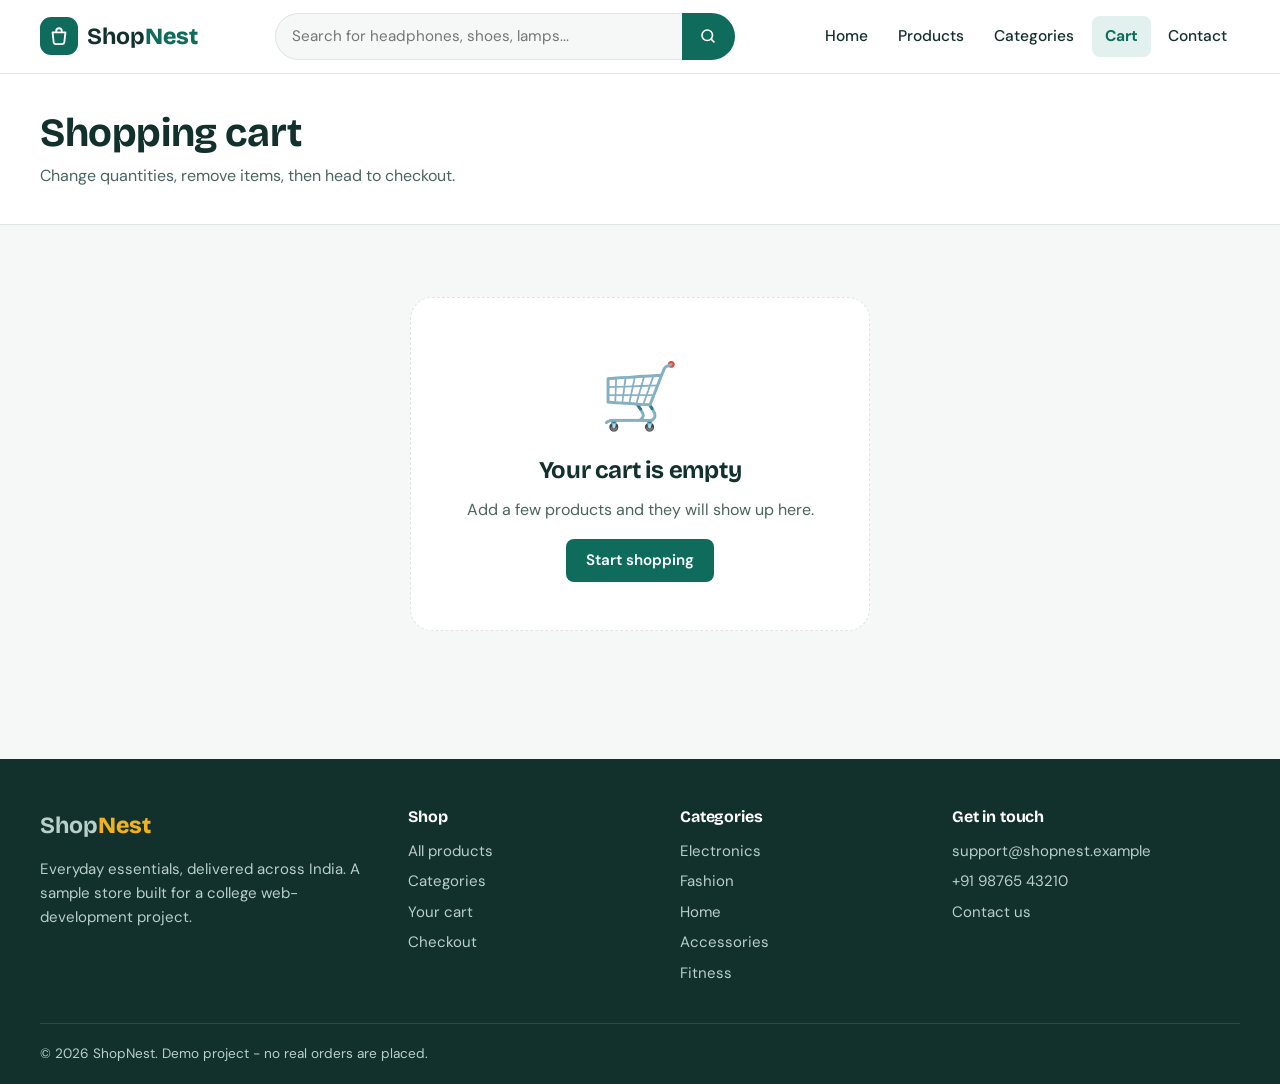
<file: cart.html>
<!DOCTYPE html>
<html lang="en">
<head>
  <meta charset="UTF-8" />
  <meta name="viewport" content="width=device-width, initial-scale=1" />
  <title>Your Cart | ShopNest</title>
  <meta name="description" content="Review the items in your ShopNest cart." />
  <link rel="preconnect" href="https://fonts.googleapis.com" />
  <link rel="preconnect" href="https://fonts.gstatic.com" crossorigin />
  <link href="https://fonts.googleapis.com/css2?family=Bricolage+Grotesque:opsz,wght@12..96,500;12..96,700;12..96,800&family=DM+Sans:wght@400;500;600;700&display=swap" rel="stylesheet" />
  <link rel="stylesheet" href="css/style.css" />
</head>
<body data-page="cart">
  <div id="site-header"></div>
  <main>

    <section class="page-head">
      <div class="container"><h1>Shopping cart</h1><p>Change quantities, remove items, then head to checkout.</p></div>
    </section>
    <section class="page-body">
      <div class="container" id="cart-root"></div>
    </section>

  </main>
  <div id="site-footer"></div>
  <script src="js/data.js"></script>
  <script src="js/app.js"></script>
</body>
</html>
</file>
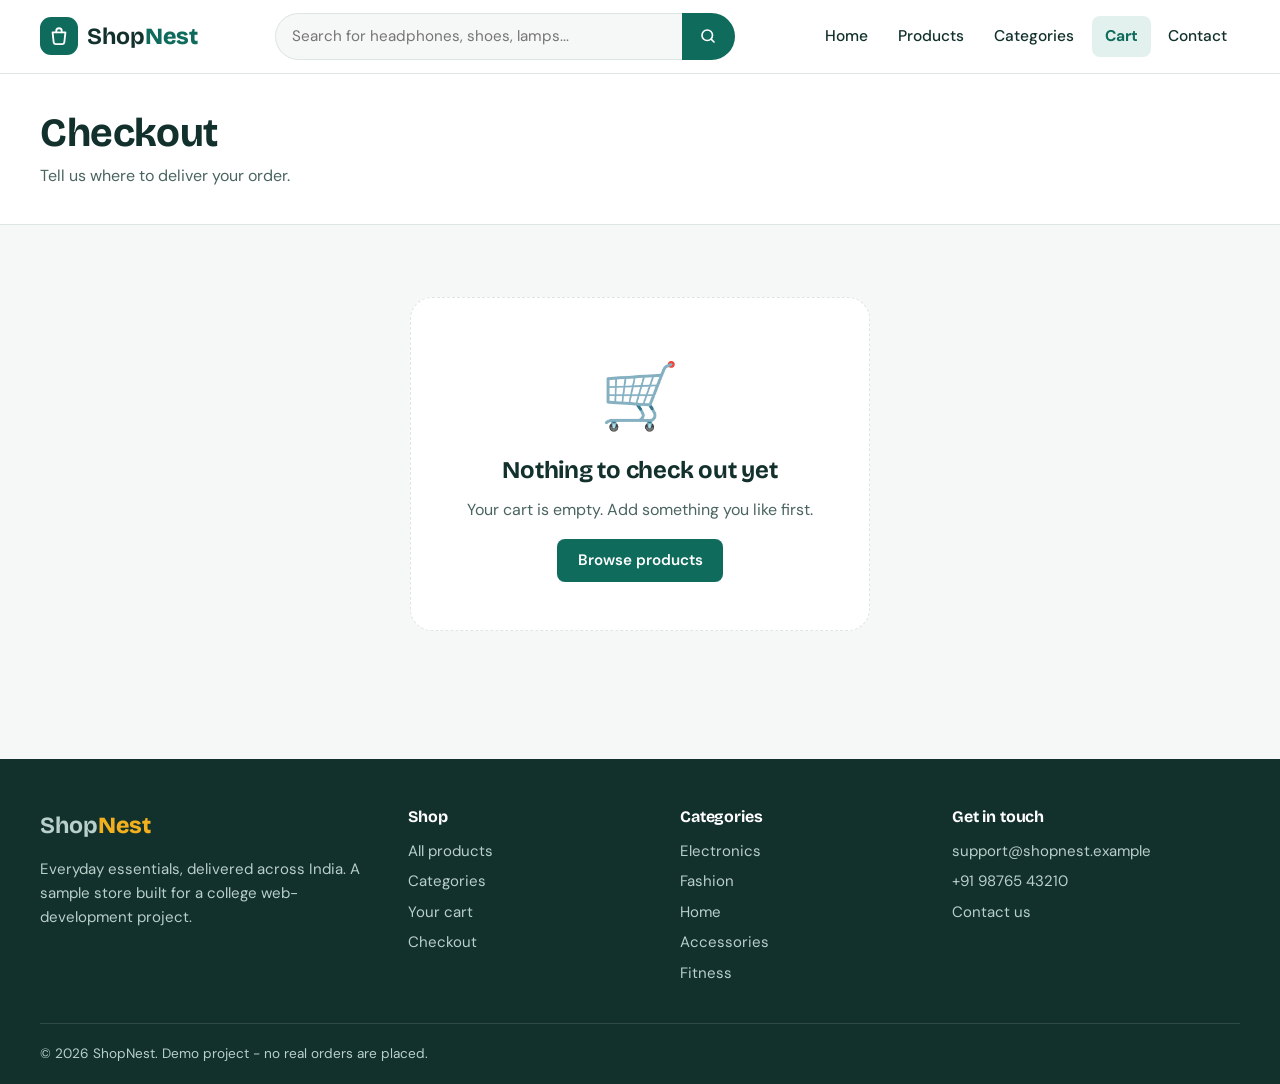
<file: checkout.html>
<!DOCTYPE html>
<html lang="en">
<head>
  <meta charset="UTF-8" />
  <meta name="viewport" content="width=device-width, initial-scale=1" />
  <title>Checkout | ShopNest</title>
  <meta name="description" content="Complete your ShopNest order." />
  <link rel="preconnect" href="https://fonts.googleapis.com" />
  <link rel="preconnect" href="https://fonts.gstatic.com" crossorigin />
  <link href="https://fonts.googleapis.com/css2?family=Bricolage+Grotesque:opsz,wght@12..96,500;12..96,700;12..96,800&family=DM+Sans:wght@400;500;600;700&display=swap" rel="stylesheet" />
  <link rel="stylesheet" href="css/style.css" />
</head>
<body data-page="checkout">
  <div id="site-header"></div>
  <main>

    <section class="page-head">
      <div class="container"><h1>Checkout</h1><p>Tell us where to deliver your order.</p></div>
    </section>
    <section class="page-body">
      <div class="container" id="checkout-root"></div>
    </section>

  </main>
  <div id="site-footer"></div>
  <script src="js/data.js"></script>
  <script src="js/app.js"></script>
</body>
</html>
</file>
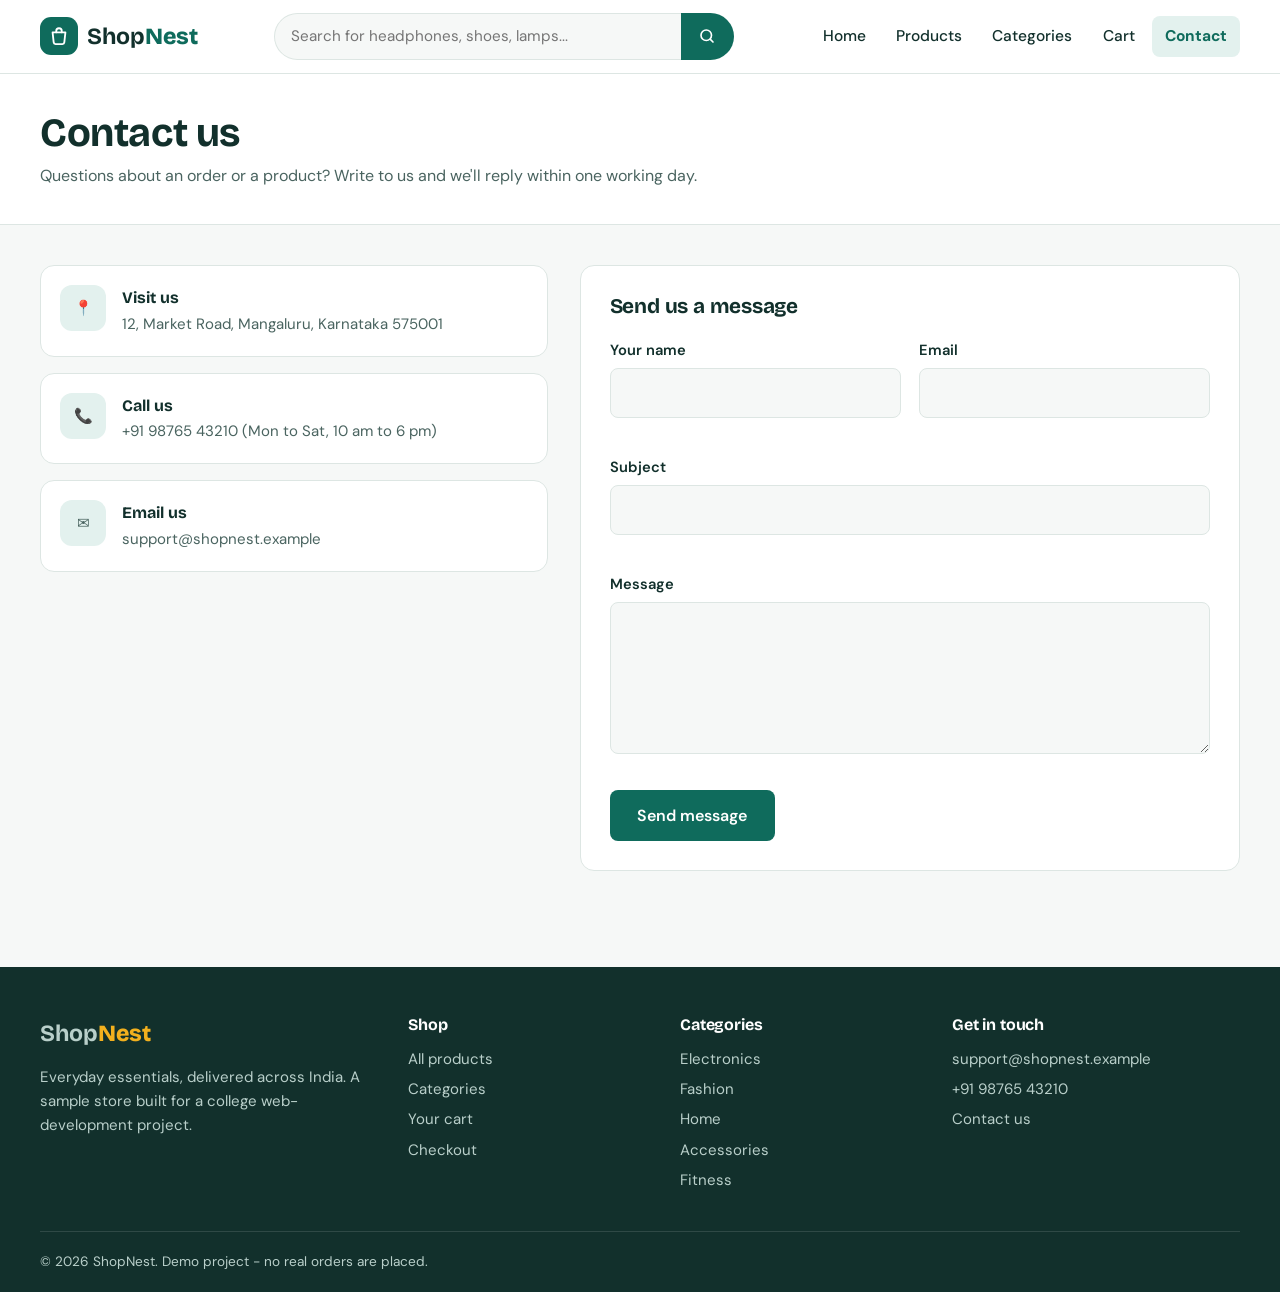
<file: contact.html>
<!DOCTYPE html>
<html lang="en">
<head>
  <meta charset="UTF-8" />
  <meta name="viewport" content="width=device-width, initial-scale=1" />
  <title>Contact Us | ShopNest</title>
  <meta name="description" content="Get in touch with the ShopNest team." />
  <link rel="preconnect" href="https://fonts.googleapis.com" />
  <link rel="preconnect" href="https://fonts.gstatic.com" crossorigin />
  <link href="https://fonts.googleapis.com/css2?family=Bricolage+Grotesque:opsz,wght@12..96,500;12..96,700;12..96,800&family=DM+Sans:wght@400;500;600;700&display=swap" rel="stylesheet" />
  <link rel="stylesheet" href="css/style.css" />
</head>
<body data-page="contact">
  <div id="site-header"></div>
  <main>

    <section class="page-head">
      <div class="container"><h1>Contact us</h1><p>Questions about an order or a product? Write to us and we'll reply within one working day.</p></div>
    </section>
    <section class="page-body">
      <div class="container contact-layout">
        <div class="info-list">
          <div class="info-item"><span class="info-icon" aria-hidden="true">📍</span><div><strong>Visit us</strong><span>12, Market Road, Mangaluru, Karnataka 575001</span></div></div>
          <div class="info-item"><span class="info-icon" aria-hidden="true">📞</span><div><strong>Call us</strong><span>+91 98765 43210 (Mon to Sat, 10 am to 6 pm)</span></div></div>
          <div class="info-item"><span class="info-icon" aria-hidden="true">✉️</span><div><strong>Email us</strong><span>support@shopnest.example</span></div></div>
        </div>

        <div class="form-card">
          <form id="contact-form" novalidate>
            <h2>Send us a message</h2>
            <div class="form-grid">
              <div class="field"><label for="c-name">Your name</label><input id="c-name" name="name" type="text" autocomplete="name" required /><span class="error"></span></div>
              <div class="field"><label for="c-email">Email</label><input id="c-email" name="email" type="email" autocomplete="email" required /><span class="error"></span></div>
              <div class="field full"><label for="c-subject">Subject</label><input id="c-subject" name="subject" type="text" required /><span class="error"></span></div>
              <div class="field full"><label for="c-message">Message</label><textarea id="c-message" name="message" rows="5" required></textarea><span class="error"></span></div>
            </div>
            <button type="submit" class="btn btn-primary btn-lg">Send message</button>
          </form>
          <div class="form-success" id="contact-success" hidden role="status">
            <div class="empty-icon" aria-hidden="true">✅</div>
            <h2>Thanks, <span id="contact-name"></span>. Message sent.</h2>
            <p>We'll reply to your email within one working day.</p>
            <button class="btn btn-outline" id="send-another">Send another message</button>
          </div>
        </div>
      </div>
    </section>

  </main>
  <div id="site-footer"></div>
  <script src="js/data.js"></script>
  <script src="js/app.js"></script>
</body>
</html>
</file>
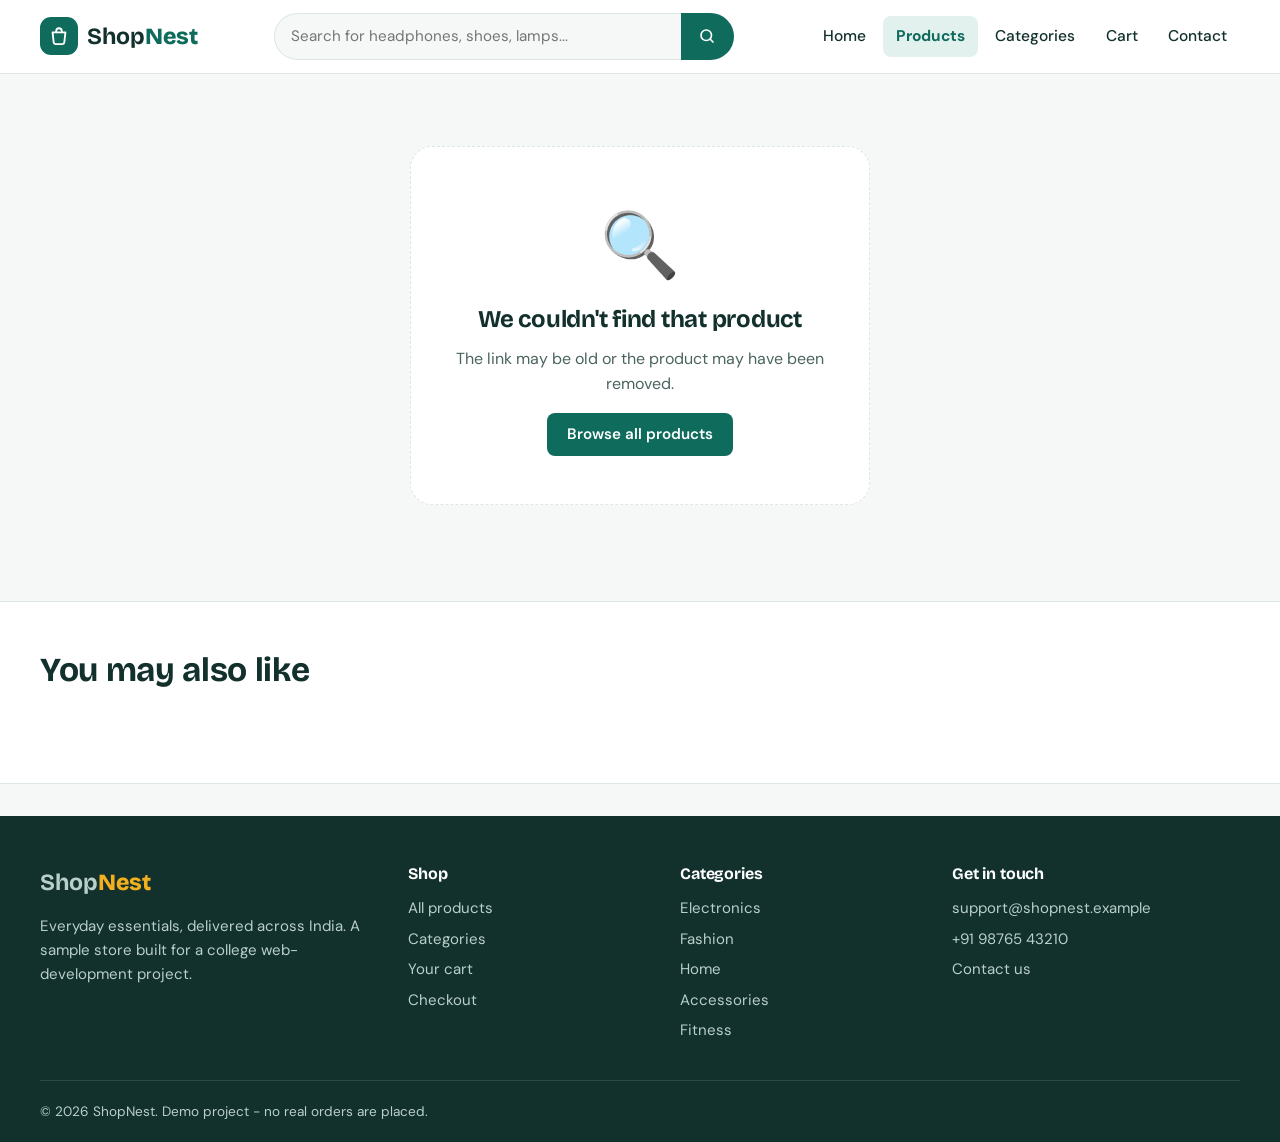
<file: product-details.html>
<!DOCTYPE html>
<html lang="en">
<head>
  <meta charset="UTF-8" />
  <meta name="viewport" content="width=device-width, initial-scale=1" />
  <title>Product Details | ShopNest</title>
  <meta name="description" content="Product details at ShopNest." />
  <link rel="preconnect" href="https://fonts.googleapis.com" />
  <link rel="preconnect" href="https://fonts.gstatic.com" crossorigin />
  <link href="https://fonts.googleapis.com/css2?family=Bricolage+Grotesque:opsz,wght@12..96,500;12..96,700;12..96,800&family=DM+Sans:wght@400;500;600;700&display=swap" rel="stylesheet" />
  <link rel="stylesheet" href="css/style.css" />
</head>
<body data-page="details">
  <div id="site-header"></div>
  <main>

    <section class="page-body">
      <div class="container">
        <div id="details-root"></div>
      </div>
    </section>

    <section class="section section-alt" style="padding-top:3rem">
      <div class="container">
        <div class="section-head"><div><h2>You may also like</h2></div></div>
        <div class="product-grid" id="related-grid"></div>
      </div>
    </section>

  </main>
  <div id="site-footer"></div>
  <script src="js/data.js"></script>
  <script src="js/app.js"></script>
</body>
</html>
</file>
<file: css/style.css>
/* ==========================================================
   ShopNest - stylesheet
   1. Tokens   2. Base   3. Buttons   4. Header   5. Hero
   6. Sections   7. Product cards   8. Products page
   9. Details   10. Cart   11. Checkout & forms   12. Footer
   13. Utilities   14. Responsive
   ========================================================== */

/* ---------- 1. Tokens ---------- */
:root {
  --ink: #12302c;          /* deep green-black for text and dark areas */
  --ink-soft: #4a6460;
  --brand: #0f6b5c;        /* main teal */
  --brand-dark: #0a4f44;
  --brand-tint: #e3f1ee;
  --marigold: #f2b01e;     /* accent */
  --marigold-dark: #d99a0b;
  --paper: #f6f8f7;
  --white: #ffffff;
  --line: #dde6e3;
  --danger: #c0392b;
  --success: #1f8a5b;

  --font-head: "Bricolage Grotesque", "Trebuchet MS", "Segoe UI", system-ui, sans-serif;
  --font-body: "DM Sans", "Segoe UI", system-ui, -apple-system, Roboto, Arial, sans-serif;

  --radius: 14px;
  --radius-sm: 8px;
  --shadow: 0 1px 2px rgba(18, 48, 44, 0.06), 0 6px 18px rgba(18, 48, 44, 0.07);
  --shadow-lift: 0 14px 34px rgba(18, 48, 44, 0.16);
  --ease: cubic-bezier(0.2, 0.7, 0.2, 1);
}

/* ---------- 2. Base ---------- */
*, *::before, *::after { box-sizing: border-box; }
html { scroll-behavior: smooth; }
body {
  margin: 0;
  font-family: var(--font-body);
  font-size: 16px;
  line-height: 1.6;
  color: var(--ink);
  background: var(--paper);
  -webkit-font-smoothing: antialiased;
}
img { max-width: 100%; display: block; }
a { color: var(--brand); text-decoration: none; }
a:hover { color: var(--brand-dark); }
h1, h2, h3, h4 { font-family: var(--font-head); line-height: 1.2; margin: 0 0 0.5em; letter-spacing: -0.01em; }
p { margin: 0 0 1em; }
ul { padding: 0; margin: 0; list-style: none; }
button { font-family: inherit; cursor: pointer; }
:focus-visible { outline: 3px solid var(--marigold); outline-offset: 2px; }

.container { width: min(1200px, 100% - 2.5rem); margin-inline: auto; }
main { min-height: 60vh; }
[hidden] { display: none !important; }

/* ---------- 3. Buttons ---------- */
.btn {
  display: inline-flex; align-items: center; justify-content: center; gap: 0.4rem;
  padding: 0.65rem 1.15rem;
  border: 2px solid transparent; border-radius: var(--radius-sm);
  font-weight: 600; font-size: 0.95rem; line-height: 1.2;
  transition: transform 0.2s var(--ease), background 0.2s, color 0.2s, border-color 0.2s, box-shadow 0.2s;
  text-align: center;
}
.btn:hover { transform: translateY(-2px); }
.btn:active { transform: translateY(0); }
.btn:disabled { opacity: 0.5; cursor: not-allowed; transform: none; }
.btn-primary { background: var(--brand); color: #fff; }
.btn-primary:hover { background: var(--brand-dark); color: #fff; box-shadow: 0 8px 18px rgba(15, 107, 92, 0.3); }
.btn-accent { background: var(--marigold); color: var(--ink); }
.btn-accent:hover { background: var(--marigold-dark); color: var(--ink); box-shadow: 0 8px 18px rgba(242, 176, 30, 0.4); }
.btn-outline { background: transparent; color: var(--brand); border-color: var(--brand); }
.btn-outline:hover { background: var(--brand); color: #fff; }
.btn-ghost { background: transparent; color: var(--ink-soft); border-color: var(--line); }
.btn-ghost:hover { color: var(--danger); border-color: var(--danger); }
.btn-lg { padding: 0.85rem 1.6rem; font-size: 1rem; }
.btn-block { width: 100%; }

/* ---------- 4. Header ---------- */
.site-header {
  position: sticky; top: 0; z-index: 50;
  background: rgba(255, 255, 255, 0.94);
  backdrop-filter: blur(8px);
  border-bottom: 1px solid var(--line);
}
.header-inner { display: flex; align-items: center; gap: 1.25rem; padding-block: 0.8rem; }

.logo { display: inline-flex; align-items: center; gap: 0.55rem; color: var(--ink); font-family: var(--font-head); font-size: 1.45rem; font-weight: 700; }
.logo:hover { color: var(--ink); }
.logo-mark {
  display: grid; place-items: center; width: 38px; height: 38px;
  background: var(--brand); color: #fff; border-radius: 11px;
  transition: transform 0.3s var(--ease);
}
.logo:hover .logo-mark { transform: rotate(-8deg) scale(1.05); }
.logo-text b { color: var(--brand); font-weight: 800; }

.search { flex: 1; display: flex; max-width: 460px; margin-inline: auto; }
.search input {
  flex: 1; min-width: 0; padding: 0.65rem 1rem;
  border: 1.5px solid var(--line); border-right: 0;
  border-radius: 999px 0 0 999px; background: var(--paper);
  font: inherit; font-size: 0.95rem; color: var(--ink);
  transition: border-color 0.2s, background 0.2s;
}
.search input:focus { outline: none; border-color: var(--brand); background: #fff; }
.search button {
  padding: 0 1.1rem; background: var(--brand); color: #fff; border: 0;
  border-radius: 0 999px 999px 0; display: grid; place-items: center;
  transition: background 0.2s;
}
.search button:hover { background: var(--brand-dark); }

.nav { display: flex; align-items: center; gap: 0.3rem; }
.nav a {
  position: relative; padding: 0.5rem 0.8rem; border-radius: var(--radius-sm);
  color: var(--ink); font-weight: 500; font-size: 0.97rem;
  transition: background 0.2s, color 0.2s;
}
.nav a:hover { background: var(--brand-tint); color: var(--brand-dark); }
.nav a.active { color: var(--brand); font-weight: 700; background: var(--brand-tint); }

.cart-badge {
  display: inline-grid; place-items: center; min-width: 20px; height: 20px; padding: 0 5px;
  margin-left: 2px; border-radius: 999px;
  background: var(--marigold); color: var(--ink); font-size: 0.72rem; font-weight: 800;
}
.cart-badge.pop { animation: pop 0.4s var(--ease); }
@keyframes pop { 0% { transform: scale(1); } 40% { transform: scale(1.5); } 100% { transform: scale(1); } }

.menu-toggle {
  display: none; width: 44px; height: 44px; padding: 10px; margin-left: auto;
  background: var(--brand-tint); border: 0; border-radius: 10px;
  flex-direction: column; justify-content: center; gap: 5px;
}
.menu-toggle span { display: block; height: 2.5px; background: var(--brand-dark); border-radius: 2px; transition: transform 0.25s var(--ease), opacity 0.2s; }
.menu-toggle.open span:nth-child(1) { transform: translateY(7.5px) rotate(45deg); }
.menu-toggle.open span:nth-child(2) { opacity: 0; }
.menu-toggle.open span:nth-child(3) { transform: translateY(-7.5px) rotate(-45deg); }

/* ---------- 5. Hero ---------- */
.hero { background: var(--ink); color: #fff; overflow: hidden; position: relative; }
.hero::before {
  content: ""; position: absolute; width: 560px; height: 560px; right: -140px; top: -180px;
  background: radial-gradient(circle, rgba(242, 176, 30, 0.35), transparent 65%);
}
.hero-inner { display: grid; grid-template-columns: 1.1fr 0.9fr; align-items: center; gap: 2rem; padding-block: 4.5rem; position: relative; }
.hero h1 { font-size: clamp(2.2rem, 5vw, 3.8rem); font-weight: 800; margin-bottom: 0.4em; }
.hero h1 em { font-style: normal; color: var(--marigold); }
.hero p { color: #c4d8d4; font-size: 1.1rem; max-width: 46ch; margin-bottom: 1.8rem; }
.hero-actions { display: flex; flex-wrap: wrap; gap: 0.8rem; }
.hero .btn-outline { color: #fff; border-color: rgba(255, 255, 255, 0.5); }
.hero .btn-outline:hover { background: #fff; color: var(--ink); border-color: #fff; }

.hero-art { position: relative; height: 360px; }
.hero-tile {
  position: absolute; overflow: hidden; background: #cfe8e4;
  width: 150px; height: 150px; border-radius: 28px;
  box-shadow: 0 20px 40px rgba(0, 0, 0, 0.3);
  animation: float 6s ease-in-out infinite;
}
.hero-tile:nth-child(1) { left: 4%;  top: 6%;  transform: rotate(-6deg); }
.hero-tile:nth-child(2) { left: 42%; top: 0;   animation-delay: -2s; transform: rotate(5deg); width: 170px; height: 170px; }
.hero-tile:nth-child(3) { left: 14%; top: 50%; animation-delay: -4s; transform: rotate(4deg); }
.hero-tile:nth-child(4) { left: 56%; top: 52%; animation-delay: -1s; transform: rotate(-4deg); }
.hero-tile img { width: 100%; height: 100%; object-fit: cover; }
@keyframes float { 0%, 100% { translate: 0 0; } 50% { translate: 0 -14px; } }

/* ---------- 6. Sections ---------- */
.section { padding-block: 4rem; scroll-margin-top: 70px; }
.section-alt { background: var(--white); border-block: 1px solid var(--line); }
.section-head { display: flex; align-items: end; justify-content: space-between; gap: 1rem; margin-bottom: 1.8rem; flex-wrap: wrap; }
.section-head h2 { font-size: clamp(1.6rem, 3vw, 2.1rem); margin: 0; }
.section-head p { margin: 0.3rem 0 0; color: var(--ink-soft); }

.perks { background: var(--white); border-bottom: 1px solid var(--line); }
.perks-grid { display: grid; grid-template-columns: repeat(4, 1fr); gap: 1rem; padding-block: 1.3rem; }
.perk { display: flex; align-items: center; gap: 0.8rem; }
.perk-icon { font-size: 1.7rem; }
.perk strong { display: block; font-size: 0.95rem; line-height: 1.3; }
.perk span { font-size: 0.85rem; color: var(--ink-soft); }

.category-grid { display: grid; grid-template-columns: repeat(5, 1fr); gap: 1rem; }
.category-card {
  display: flex; flex-direction: column; align-items: flex-start; gap: 0.25rem;
  padding: 1.4rem 1.2rem; background: var(--white); color: var(--ink);
  border: 1px solid var(--line); border-radius: var(--radius);
  transition: transform 0.25s var(--ease), box-shadow 0.25s, border-color 0.25s;
}
.category-card:hover { transform: translateY(-6px); box-shadow: var(--shadow-lift); border-color: var(--brand); color: var(--ink); }
.category-thumb { width: 64px; height: 64px; margin-bottom: 0.5rem; object-fit: cover; border-radius: 14px; background: var(--brand-tint); transition: transform 0.25s var(--ease); }
.category-card:hover .category-thumb { transform: scale(1.08) rotate(-3deg); }
.category-card strong { font-family: var(--font-head); font-size: 1.1rem; }
.category-card span { font-size: 0.88rem; color: var(--ink-soft); line-height: 1.4; }
.category-card small { margin-top: 0.4rem; color: var(--brand); font-weight: 700; }

.promo {
  display: flex; align-items: center; justify-content: space-between; gap: 2rem; flex-wrap: wrap;
  padding: 2.4rem 2.6rem; border-radius: 22px; color: #fff;
  background: linear-gradient(120deg, var(--brand-dark), var(--brand));
}
.promo h2 { font-size: clamp(1.5rem, 3vw, 2.1rem); margin-bottom: 0.3rem; }
.promo p { margin: 0; color: #cfe6e1; max-width: 52ch; }

/* ---------- 7. Product cards ---------- */
.product-grid { display: grid; grid-template-columns: repeat(4, 1fr); gap: 1.4rem; }
.card {
  display: flex; flex-direction: column; background: var(--white);
  border: 1px solid var(--line); border-radius: var(--radius); overflow: hidden;
  transition: transform 0.3s var(--ease), box-shadow 0.3s;
}
.card:hover { transform: translateY(-6px); box-shadow: var(--shadow-lift); }
.card-img { position: relative; display: block; overflow: hidden; aspect-ratio: 1 / 1; background: var(--brand-tint); }
.card-img img { width: 100%; height: 100%; object-fit: cover; transition: transform 0.5s var(--ease); }
.card:hover .card-img img { transform: scale(1.08); }
.card-tag { position: absolute; top: 10px; left: 10px; padding: 3px 10px; background: var(--marigold); color: var(--ink); font-size: 0.78rem; font-weight: 800; border-radius: 999px; }
.card-body { display: flex; flex-direction: column; gap: 0.35rem; padding: 1rem 1.1rem 1.2rem; flex: 1; }
.card-cat { font-size: 0.82rem; font-weight: 600; color: var(--brand); }
.card-title { font-size: 1.08rem; margin: 0; }
.card-title a { color: var(--ink); }
.card-title a:hover { color: var(--brand); }
.card-actions { display: grid; grid-template-columns: 1fr 1fr; gap: 0.5rem; margin-top: auto; padding-top: 0.8rem; }
.card-actions .btn { padding: 0.6rem 0.4rem; font-size: 0.88rem; }

.rating { display: flex; align-items: center; gap: 0.4rem; font-size: 0.88rem; }
.stars { color: var(--marigold-dark); letter-spacing: 1px; font-size: 1rem; }
.rating-num { font-weight: 700; }
.rating-count { color: var(--ink-soft); }
.price { display: flex; align-items: baseline; flex-wrap: wrap; gap: 0.5rem; }
.price-now { font-family: var(--font-head); font-size: 1.3rem; font-weight: 700; }
.price del { color: var(--ink-soft); font-size: 0.9rem; }
.price-off { color: var(--success); font-size: 0.85rem; font-weight: 700; }

/* ---------- 8. Page header & products page ---------- */
.page-head { background: var(--white); border-bottom: 1px solid var(--line); padding-block: 2.2rem; }
.page-head h1 { font-size: clamp(1.8rem, 4vw, 2.5rem); margin: 0; }
.page-head p { margin: 0.4rem 0 0; color: var(--ink-soft); }
.page-body { padding-block: 2.5rem 4rem; }

.toolbar { display: flex; flex-wrap: wrap; align-items: center; justify-content: space-between; gap: 1rem; margin-bottom: 1.2rem; }
.chips { display: flex; flex-wrap: wrap; gap: 0.5rem; }
.chip {
  padding: 0.45rem 1rem; background: var(--white); color: var(--ink);
  border: 1.5px solid var(--line); border-radius: 999px; font-weight: 600; font-size: 0.9rem;
  transition: background 0.2s, color 0.2s, border-color 0.2s, transform 0.2s;
}
.chip:hover { border-color: var(--brand); transform: translateY(-1px); }
.chip.active { background: var(--brand); border-color: var(--brand); color: #fff; }
.sort { display: flex; align-items: center; gap: 0.5rem; font-size: 0.92rem; }
.sort select, .field select {
  padding: 0.5rem 0.8rem; background: var(--white); color: var(--ink);
  border: 1.5px solid var(--line); border-radius: var(--radius-sm); font: inherit;
}
.result-count { color: var(--ink-soft); margin-bottom: 1.2rem; font-size: 0.95rem; }

/* ---------- 9. Product details ---------- */
.breadcrumb { font-size: 0.88rem; color: var(--ink-soft); margin-bottom: 1.5rem; }
.breadcrumb a { color: var(--ink-soft); }
.breadcrumb a:hover { color: var(--brand); }
.breadcrumb span { color: var(--ink); font-weight: 600; }

.details { display: grid; grid-template-columns: 1fr 1fr; gap: 3rem; align-items: start; }
.details-img { border-radius: 22px; overflow: hidden; border: 1px solid var(--line); background: var(--white); box-shadow: var(--shadow); }
.details-img img { width: 100%; aspect-ratio: 1 / 1; object-fit: cover; }
.details-info h1 { font-size: clamp(1.8rem, 3.5vw, 2.5rem); margin-bottom: 0.3rem; }
.details-info .price { margin: 0.8rem 0 1rem; }
.details-info .price-now { font-size: 2rem; }
.details-desc { color: var(--ink-soft); font-size: 1.05rem; max-width: 56ch; }
.feature-list { margin: 0 0 1.5rem; display: grid; gap: 0.5rem; }
.feature-list li { position: relative; padding-left: 1.8rem; }
.feature-list li::before { content: "✓"; position: absolute; left: 0; top: 0; width: 20px; height: 20px; display: grid; place-items: center; background: var(--brand-tint); color: var(--brand); border-radius: 50%; font-size: 0.75rem; font-weight: 800; line-height: 1; }
.qty-row { display: flex; align-items: center; gap: 1rem; margin-bottom: 1.4rem; }
.qty-row .label { font-weight: 600; }
.details-actions { display: flex; flex-wrap: wrap; gap: 0.8rem; }
.note { margin-top: 1rem; font-size: 0.88rem; color: var(--ink-soft); }

.stepper { display: inline-flex; align-items: center; border: 1.5px solid var(--line); border-radius: var(--radius-sm); background: var(--white); overflow: hidden; }
.stepper button { width: 38px; height: 38px; border: 0; background: transparent; font-size: 1.2rem; color: var(--ink); transition: background 0.2s; }
.stepper button:hover:not(:disabled) { background: var(--brand-tint); }
.stepper button:disabled { opacity: 0.35; cursor: not-allowed; }
.stepper output { min-width: 40px; text-align: center; font-weight: 700; }

/* ---------- 10. Cart ---------- */
.cart-layout, .checkout-layout { display: grid; grid-template-columns: 1fr 360px; gap: 2rem; align-items: start; }
.cart-list { background: var(--white); border: 1px solid var(--line); border-radius: var(--radius); padding: 0.5rem 1.4rem 1.4rem; }
.cart-item { display: grid; grid-template-columns: 84px 1fr auto 100px; align-items: center; gap: 1.2rem; padding: 1.1rem 0; border-bottom: 1px solid var(--line); animation: slide-in 0.3s var(--ease); }
@keyframes slide-in { from { opacity: 0; translate: -10px 0; } to { opacity: 1; translate: 0 0; } }
.cart-thumb img { width: 84px; height: 84px; object-fit: cover; border-radius: 12px; }
.cart-info { display: flex; flex-direction: column; align-items: flex-start; gap: 0.15rem; }
.cart-name { font-weight: 700; color: var(--ink); font-family: var(--font-head); font-size: 1.05rem; }
.cart-name:hover { color: var(--brand); }
.cart-unit { color: var(--ink-soft); font-size: 0.9rem; }
.link-danger { padding: 0; margin-top: 0.3rem; background: none; border: 0; color: var(--danger); font-size: 0.88rem; font-weight: 600; text-decoration: underline; text-underline-offset: 3px; }
.cart-line-total { text-align: right; font-weight: 700; font-family: var(--font-head); font-size: 1.1rem; }
.cart-footer-actions { display: flex; justify-content: space-between; flex-wrap: wrap; gap: 0.8rem; padding-top: 1.3rem; }

.summary { position: sticky; top: 90px; background: var(--white); border: 1px solid var(--line); border-radius: var(--radius); padding: 1.5rem; box-shadow: var(--shadow); }
.summary h2 { font-size: 1.3rem; }
.summary dl { margin: 0 0 1rem; }
.summary dl div { display: flex; justify-content: space-between; gap: 1rem; padding: 0.55rem 0; border-bottom: 1px dashed var(--line); }
.summary dt { color: var(--ink-soft); }
.summary dd { margin: 0; font-weight: 600; }
.summary .total { border-bottom: 0; padding-top: 0.9rem; }
.summary .total dt, .summary .total dd { color: var(--ink); font-family: var(--font-head); font-size: 1.3rem; font-weight: 800; }
.ship-note { font-size: 0.88rem; padding: 0.6rem 0.8rem; background: #fff6dd; border-radius: var(--radius-sm); color: #7a5a00; }
.ship-note.ok { background: #e3f6ec; color: var(--success); }
.back-link { display: inline-block; margin-top: 0.5rem; font-size: 0.9rem; font-weight: 600; }

.empty-state { max-width: 460px; margin: 2rem auto; text-align: center; padding: 3rem 1.5rem; background: var(--white); border: 1px dashed var(--line); border-radius: 22px; }
.empty-icon { font-size: 4rem; margin-bottom: 0.5rem; animation: float 4s ease-in-out infinite; }
.empty-state p { color: var(--ink-soft); }

/* ---------- 11. Checkout, forms, contact ---------- */
.form-card { background: var(--white); border: 1px solid var(--line); border-radius: var(--radius); padding: 1.8rem; }
.form-card h2 { font-size: 1.3rem; margin-bottom: 1.2rem; }
.form-grid { display: grid; grid-template-columns: 1fr 1fr; gap: 1.1rem; margin-bottom: 1rem; }
.field { display: flex; flex-direction: column; gap: 0.35rem; }
.field.full { grid-column: 1 / -1; }
.field label { font-weight: 600; font-size: 0.92rem; }
.field input, .field textarea, .field select {
  width: 100%; padding: 0.7rem 0.9rem; background: var(--paper); color: var(--ink);
  border: 1.5px solid var(--line); border-radius: var(--radius-sm); font: inherit;
  transition: border-color 0.2s, background 0.2s, box-shadow 0.2s;
}
.field textarea { resize: vertical; }
.field input:focus, .field textarea:focus, .field select:focus { outline: none; border-color: var(--brand); background: #fff; box-shadow: 0 0 0 3px rgba(15, 107, 92, 0.15); }
.field .error { min-height: 1.1em; font-size: 0.83rem; color: var(--danger); }
.field.invalid input, .field.invalid textarea, .field.invalid select { border-color: var(--danger); background: #fff6f5; }

.mini-list { margin-bottom: 1rem; max-height: 300px; overflow-y: auto; }
.mini-list li { display: grid; grid-template-columns: 52px 1fr auto; align-items: center; gap: 0.8rem; padding: 0.6rem 0; border-bottom: 1px solid var(--line); font-size: 0.92rem; }
.mini-list img { width: 52px; height: 52px; border-radius: 10px; object-fit: cover; }
.mini-list strong { display: block; line-height: 1.3; }
.mini-list span { color: var(--ink-soft); font-size: 0.83rem; }

.success-card { max-width: 560px; margin: 1rem auto; padding: 3rem 2rem; text-align: center; background: var(--white); border: 1px solid var(--line); border-radius: 22px; box-shadow: var(--shadow); animation: rise 0.5s var(--ease); }
@keyframes rise { from { opacity: 0; translate: 0 18px; } to { opacity: 1; translate: 0 0; } }
.success-icon { color: var(--success); margin-bottom: 0.6rem; }
.success-icon circle { stroke-dasharray: 160; stroke-dashoffset: 160; animation: draw 0.7s var(--ease) forwards; }
.success-icon path { stroke-dasharray: 50; stroke-dashoffset: 50; animation: draw 0.5s 0.5s var(--ease) forwards; }
@keyframes draw { to { stroke-dashoffset: 0; } }
.success-card h2 { font-size: 1.8rem; }
.success-card > p { color: var(--ink-soft); }
.success-meta { display: grid; gap: 0; margin: 1.5rem 0; text-align: left; background: var(--paper); border-radius: var(--radius); padding: 0.4rem 1.2rem; }
.success-meta div { display: flex; justify-content: space-between; gap: 1rem; padding: 0.7rem 0; border-bottom: 1px dashed var(--line); }
.success-meta div:last-child { border-bottom: 0; }
.success-meta dt { color: var(--ink-soft); }
.success-meta dd { margin: 0; font-weight: 700; }
.success-card .btn { margin: 0.25rem; }

.contact-layout { display: grid; grid-template-columns: 1fr 1.3fr; gap: 2rem; align-items: start; }
.info-list { display: grid; gap: 1rem; }
.info-item { display: flex; gap: 1rem; padding: 1.2rem; background: var(--white); border: 1px solid var(--line); border-radius: var(--radius); transition: transform 0.25s var(--ease), box-shadow 0.25s; }
.info-item:hover { transform: translateX(4px); box-shadow: var(--shadow); }
.info-icon { display: grid; place-items: center; flex: none; width: 46px; height: 46px; font-size: 1.4rem; background: var(--brand-tint); border-radius: 12px; }
.info-item strong { display: block; font-family: var(--font-head); }
.info-item span { color: var(--ink-soft); font-size: 0.94rem; }
.form-success { text-align: center; padding: 2rem 1rem; }
.form-success h2 { margin-bottom: 0.4rem; }

/* ---------- 12. Footer ---------- */
.site-footer { background: var(--ink); color: #b9cfca; margin-top: 2rem; }
.footer-grid { display: grid; grid-template-columns: 1.4fr 1fr 1fr 1.2fr; gap: 2rem; padding-block: 3rem 2rem; }
.site-footer h4 { color: #fff; font-size: 1rem; margin-bottom: 0.8rem; }
.site-footer a { color: #b9cfca; }
.site-footer a:hover { color: var(--marigold); }
.site-footer li { margin-bottom: 0.4rem; font-size: 0.94rem; }
.site-footer p { font-size: 0.94rem; max-width: 34ch; margin-top: 0.8rem; }
.logo-light { color: #fff; }
.logo-light:hover { color: #fff; }
.logo-light .logo-text b { color: var(--marigold); }
.footer-bottom { padding-block: 1.2rem; border-top: 1px solid rgba(255, 255, 255, 0.12); font-size: 0.85rem; }

/* ---------- 13. Utilities ---------- */
.toast {
  position: fixed; left: 50%; bottom: 24px; z-index: 100;
  translate: -50% 30px; opacity: 0; pointer-events: none;
  padding: 0.8rem 1.3rem; background: var(--ink); color: #fff;
  border-radius: 999px; font-weight: 600; font-size: 0.93rem;
  box-shadow: var(--shadow-lift); transition: opacity 0.25s, translate 0.3s var(--ease);
  max-width: calc(100vw - 2rem); text-align: center;
}
.toast.show { opacity: 1; translate: -50% 0; }

/* ---------- 14. Responsive ---------- */
@media (max-width: 1100px) {
  .product-grid { grid-template-columns: repeat(3, 1fr); }
  .category-grid { grid-template-columns: repeat(3, 1fr); }
  .footer-grid { grid-template-columns: 1fr 1fr; }
}

@media (max-width: 900px) {
  /* Tablet: collapse navigation into a menu */
  .header-inner { flex-wrap: wrap; row-gap: 0.7rem; }
  .menu-toggle { display: flex; }
  .search { order: 3; flex-basis: 100%; max-width: none; }
  .nav {
    order: 4; flex-basis: 100%; flex-direction: column; align-items: stretch; gap: 0.2rem;
    max-height: 0; overflow: hidden; transition: max-height 0.35s var(--ease);
  }
  .nav.open { max-height: 360px; }
  .nav a { padding: 0.75rem 0.9rem; }

  .hero-inner { grid-template-columns: 1fr; padding-block: 3rem; }
  .hero-art { height: 280px; max-width: 460px; }
  .hero-tile { width: 120px; height: 120px; }
  .hero-tile:nth-child(2) { width: 135px; height: 135px; }
  .perks-grid { grid-template-columns: repeat(2, 1fr); }

  .details, .cart-layout, .checkout-layout, .contact-layout { grid-template-columns: 1fr; }
  .details { gap: 1.5rem; }
  .summary { position: static; }
}

@media (max-width: 640px) {
  .container { width: min(1200px, 100% - 1.5rem); }
  .section { padding-block: 2.8rem; }
  .product-grid { grid-template-columns: repeat(2, 1fr); gap: 0.8rem; }
  .category-grid { grid-template-columns: repeat(2, 1fr); gap: 0.8rem; }
  .category-card:last-child { grid-column: 1 / -1; }
  .card-body { padding: 0.8rem; }
  .card-title { font-size: 0.98rem; }
  .price-now { font-size: 1.1rem; }
  .card-actions { grid-template-columns: 1fr; }
  .rating-count { display: none; }
  .perks-grid { grid-template-columns: 1fr 1fr; gap: 0.8rem; }
  .perk-icon { font-size: 1.4rem; }
  .promo { padding: 1.8rem 1.4rem; }

  .cart-item { grid-template-columns: 70px 1fr; gap: 0.8rem 1rem; }
  .cart-thumb img { width: 70px; height: 70px; }
  .cart-item .stepper { grid-column: 2; justify-self: start; }
  .cart-line-total { grid-column: 2; text-align: left; }
  .cart-list { padding-inline: 1rem; }

  .form-grid { grid-template-columns: 1fr; }
  .form-card { padding: 1.3rem; }
  .footer-grid { grid-template-columns: 1fr; gap: 1.5rem; }
  .details-actions .btn { flex: 1; }
}

@media (max-width: 380px) {
  .product-grid { grid-template-columns: 1fr; }
}

@media (prefers-reduced-motion: reduce) {
  *, *::before, *::after { animation: none !important; transition-duration: 0.01ms !important; scroll-behavior: auto !important; }
}
</file>
